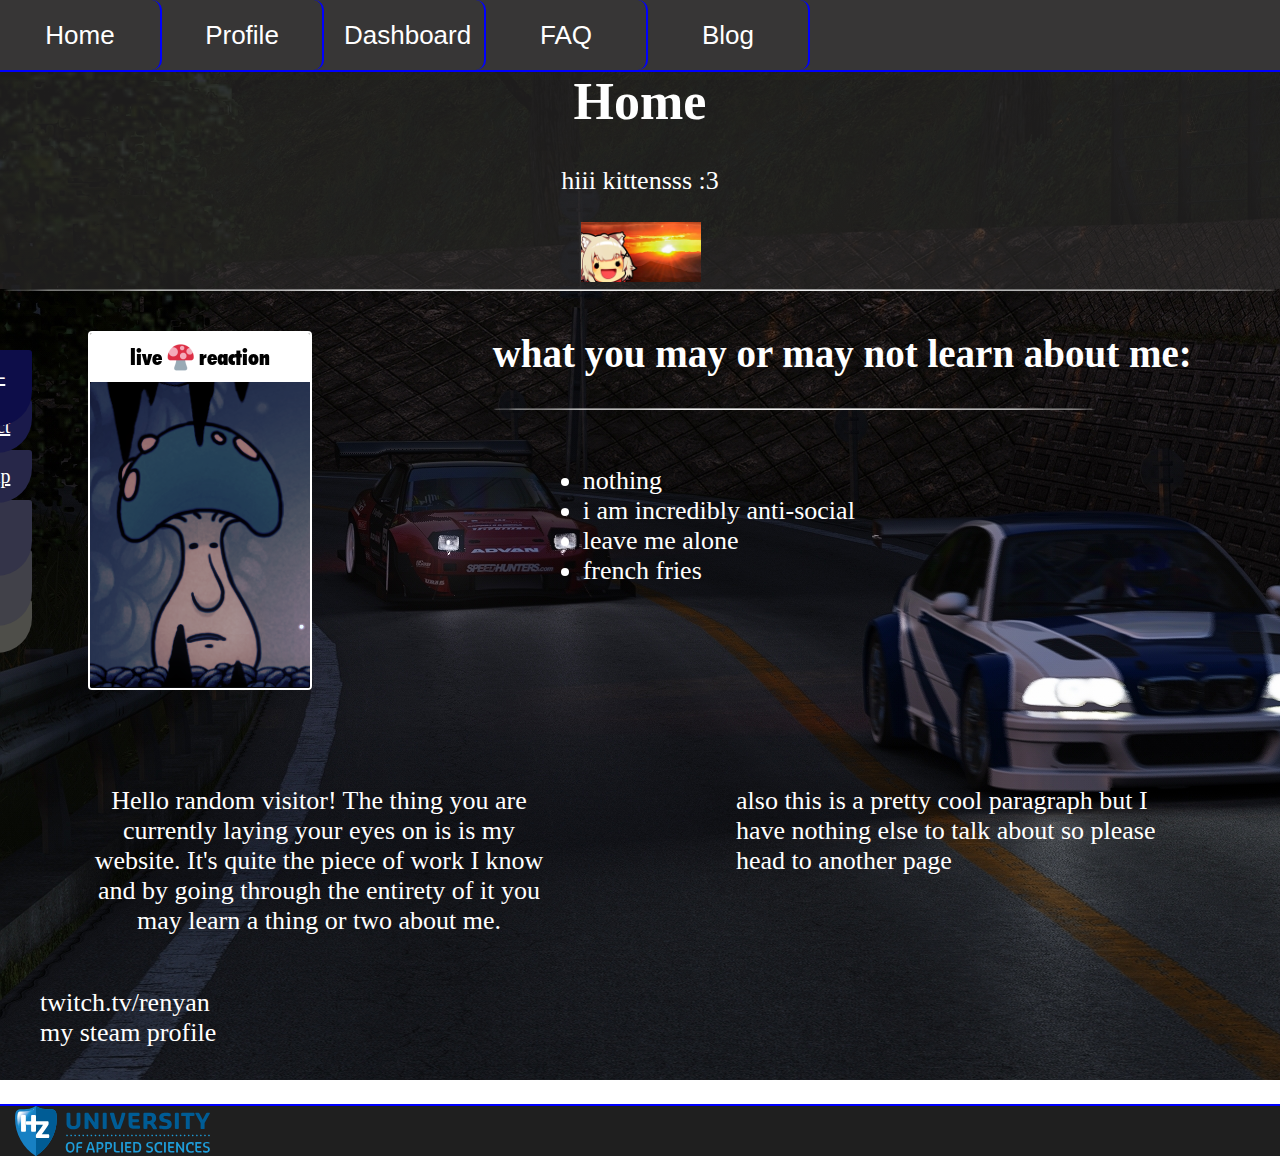
<file: index.html>
<!DOCTYPE html>
<html lang="en">

<head>
    <meta charset="UTF-8">
    <meta name="viewport" content="width=device-width, initial-scale=1.0">
    <title>Home</title>
    <link rel="stylesheet" href="style.css">



</head>

<body>


    <nav class="navbar">
        <div>
            <a href="index.html" id="navbar">Home</a>
        </div>
        <div>
            <a href="profile.html" id="navbar">Profile</a>
        </div>
        <div>
            <a href="dashboard.html" id="navbar">Dashboard</a>
        </div>
        <div>
            <a href="faq.html" id="navbar">FAQ</a>
        </div>
        <div>
            <a href="blog.html" id="navbar"> Blog</a>
        </div>
    </nav>
    <div class="sidenav">

        <a id="side1"
            href="https://hz.nl/uploads/documents/1.4-Over-de-HZ/1.4.3.-Regelingen-en-documenten/EN/6.-Regulations-Study-Programmes/CER-HZ-Bachelor-full-time-2022-2023-DEF-June-13.pdf"
            target="_blank">Course Regulations</a>
        <a id="side2"
            href="https://hz.nl/uploads/documents/1.4-Over-de-HZ/1.4.3.-Regelingen-en-documenten/OERS/2022-2023/IR-CER-HZ-B-HBO-ICT-full-time-2022-2023-DEF.pdf"
            target="_blank">Implementation Regulations</a>
        <a id="side3"
            href="https://glaze-donut-5a5.notion.site/Assignment-Specification-661c5ac5d7494328a58be61d00dd41e4"
            target="blank">Assignment Specifications</a>
        <a id="side4"
            href="https://teams.microsoft.com/?lm=deeplink&lmsrc=NeutralHomePageWeb&cmpid=WebSignIn&culture=en-us&country=us#/school/conversations/General?threadId=19:827654897ab746089c081f24aff1c984@thread.skype&ctx=channel"
            target="_blank">HBO-ICT Teams Group</a>
        <a id="side5" href="https://hz.osiris-student.nl/#/voortgang/" target="_blank">Study Progress Redirect</a>
        <a id="side6" href="https://github.com/HZ-HBO-ICT" target="_blank">GitHub section for HZ-ICT</a>
    </div>


    <header>
        <div>
            <div id="mg">
                <h1 id="header">Home</h1>
                <article>
                    <p style="color:white">hiii kittensss :3</p>
                </article>
                <img src="img/ren.png">
            </div>
    </header>

    <hr id="m">


    <div id="list1">
        <img src="img/shroom.png" id="shroom">
        <div id="list2">
            <h2 style="margin-top:0px;">what you may or may not learn about me:</h2>
            <hr id="line">
            <br>
            <ul id="list">
                <li>nothing</li>
                <li>i am incredibly anti-social</li>
                <li>leave me alone</li>
                <li>french fries</li>
            </ul>
        </div>
    </div>
    </div>
    <br>

    <div id="list1">
        <div id="ind">
            <article style="text-align: center;">
                <p>Hello random visitor! The thing you are currently laying your eyes on is is my website. It's quite
                    the piece of work I know and by going through the entirety of it you may learn a thing or two about
                    me.</p>
            </article>
        </div>

        <div>
            <article>
                <p id="ind">also this is a pretty cool paragraph but I have nothing else to talk about
                    so please head to another
                    page
                </p>
            </article>
        </div>
    </div>

    <div id="links">
        <ul style="list-style:none;" id="links">
            <li> <a href="https://www.twitch.tv/renyan" id="links">twitch.tv/renyan</a></li>
            <li> <a href="https://steamcommunity.com/profiles/76561198108813001/" id="links">my steam profile</a>
            </li>
        </ul>
    </div>
    <br>

</body>
<footer>
    <img src="img/hz-logo.svg" id="hzlogo">
</footer>



</html>
</file>
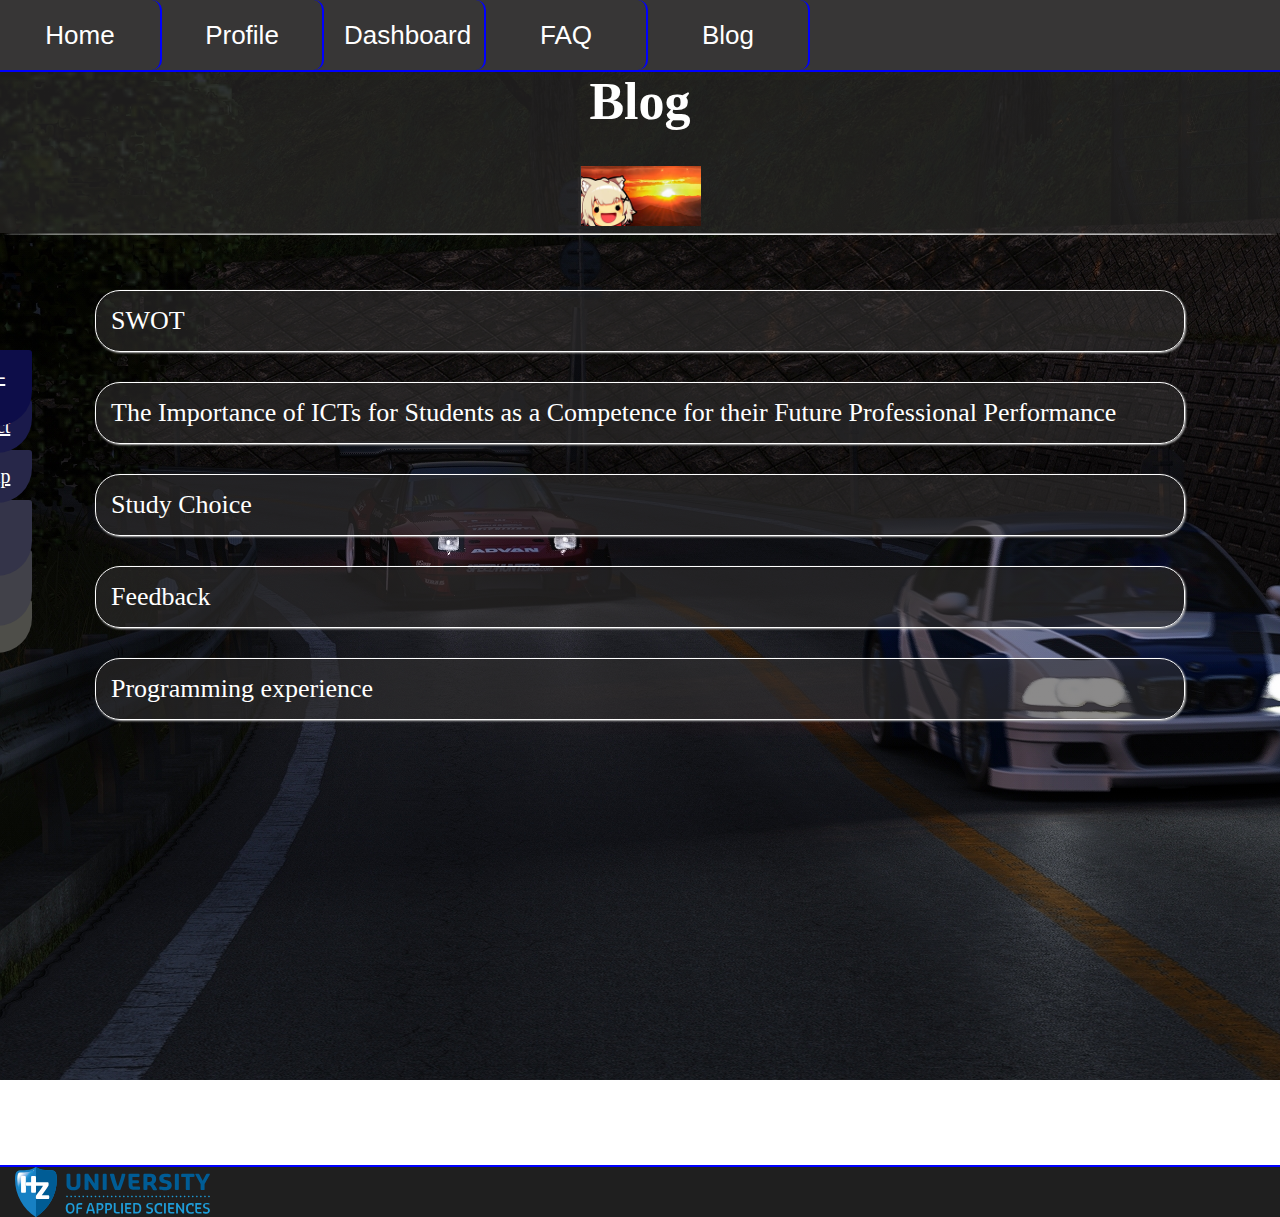
<file: blog.html>
<!DOCTYPE html>
<html lang="en">

<head>
    <meta charset="UTF-8">
    <meta name="viewport" content="width=device-width, initial-scale=1.0">
    <title>Blog</title>
    <link rel="stylesheet" href="/style.css">
</head>

<body>
    <nav class="navbar">
        <div>
            <a href="index.html" id="navbar">Home</a>
        </div>
        <div>
            <a href="profile.html" id="navbar">Profile</a>
        </div>
        <div>
            <a href="dashboard.html" id="navbar">Dashboard</a>
        </div>
        <div>
            <a href="faq.html" id="navbar">FAQ</a>
        </div>
        <div>
            <a href="blog.html" id="navbar"> Blog</a>
        </div>
    </nav>

    <div class="sidenav">

        <a id="side1"
            href="https://hz.nl/uploads/documents/1.4-Over-de-HZ/1.4.3.-Regelingen-en-documenten/EN/6.-Regulations-Study-Programmes/CER-HZ-Bachelor-full-time-2022-2023-DEF-June-13.pdf"
            target="_blank">Course Regulations</a>
        <a id="side2"
            href="https://hz.nl/uploads/documents/1.4-Over-de-HZ/1.4.3.-Regelingen-en-documenten/OERS/2022-2023/IR-CER-HZ-B-HBO-ICT-full-time-2022-2023-DEF.pdf"
            target="_blank">Implementation Regulations</a>
        <a id="side3"
            href="https://glaze-donut-5a5.notion.site/Assignment-Specification-661c5ac5d7494328a58be61d00dd41e4"
            target="blank">Assignment Specifications</a>
        <a id="side4"
            href="https://teams.microsoft.com/?lm=deeplink&lmsrc=NeutralHomePageWeb&cmpid=WebSignIn&culture=en-us&country=us#/school/conversations/General?threadId=19:827654897ab746089c081f24aff1c984@thread.skype&ctx=channel"
            target="_blank">HBO-ICT Teams Group</a>
        <a id="side5" href="https://hz.osiris-student.nl/#/voortgang/" target="_blank">Study Progress Redirect</a>
        <a id="side6" href="https://github.com/HZ-HBO-ICT" target="_blank">GitHub section for HZ-ICT</a>
    </div>


    <header>
        <div>
            <div id="mg">
                <h1 id="header">Blog</h1>
                <img src="img/ren.png">
            </div>
    </header>
    <hr id="m">
    <br>
    <div class="information">
        <div>
            <article>
                <div id="blogs">
                    <div id="blogbox">
                        <a href="blogs/swot.html" class="bloglink">
                            <p id="b">SWOT</p>
                        </a>
                    </div>
                    <div id="blogbox">
                        <a href="blogs/pizza.html" class="bloglink">
                            <p id="b">The Importance of ICTs for Students as a Competence for their Future Professional
                                Performance</p>
                        </a>
                    </div>
                    <div id="blogbox">
                        <a href="blogs/studychoice.html" class="bloglink">
                            <p id="b">Study Choice</p>
                        </a>
                    </div>

                    <div id="blogbox">
                        <a href="blogs/feedback.html" class="bloglink">
                            <p id="b">Feedback</p>
                        </a>
                    </div>
                    <div id="blogbox">
                        <a href="blogs/progex.html" class="bloglink">
                            <p id="b">Programming experience</p>
                        </a>
                    </div>
                </div>
        </div>
        </article>
    </div>
    </div>
</body>


<footer>
    <img src="img/hz-logo.svg" id="hzlogo">
</footer>

</html>
</file>
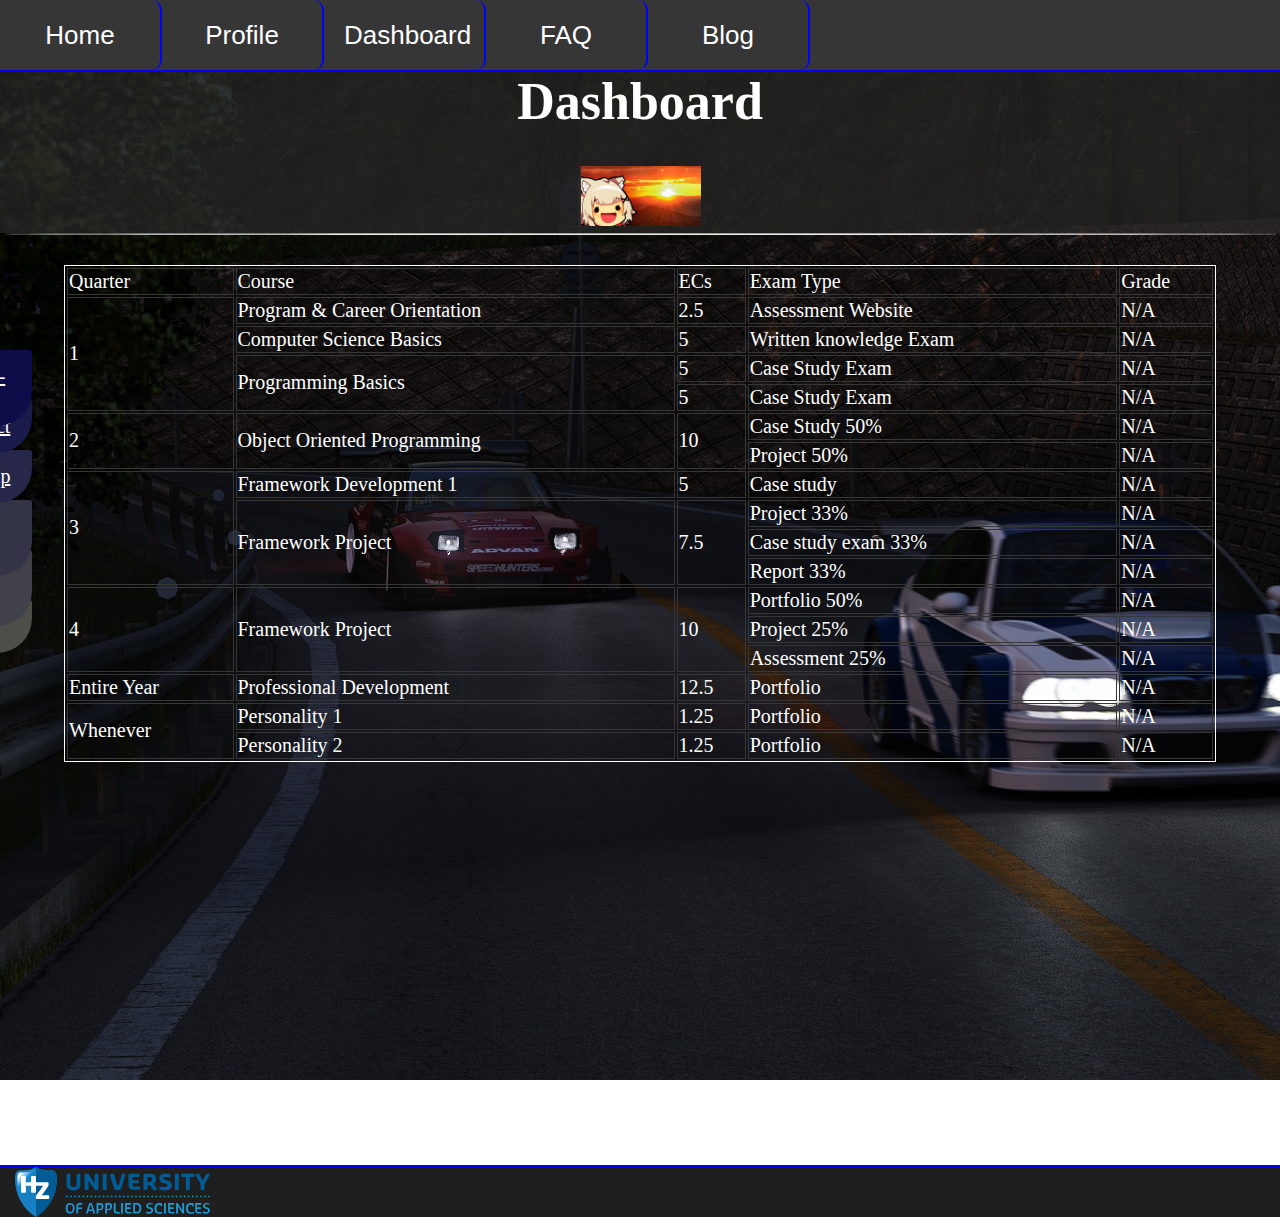
<file: dashboard.html>
<!DOCTYPE html>
<html lang="en">

<head>
    <meta charset="UTF-8">
    <meta name="viewport" content="width=device-width, initial-scale=1.0">
    <title>Dashboard</title>
    <link rel="stylesheet" href="style.css">
</head>

<body>
    <nav class="navbar">
        <div>
            <a href="index.html" id="navbar">Home</a>
        </div>
        <div>
            <a href="profile.html" id="navbar">Profile</a>
        </div>
        <div>
            <a href="dashboard.html" id="navbar">Dashboard</a>
        </div>
        <div>
            <a href="faq.html" id="navbar">FAQ</a>
        </div>
        <div>
            <a href="blog.html" id="navbar"> Blog</a>
        </div>
    </nav>

    <div class="sidenav">

        <a id="side1"
            href="https://hz.nl/uploads/documents/1.4-Over-de-HZ/1.4.3.-Regelingen-en-documenten/EN/6.-Regulations-Study-Programmes/CER-HZ-Bachelor-full-time-2022-2023-DEF-June-13.pdf"
            target="_blank">Course Regulations</a>
        <a id="side2"
            href="https://hz.nl/uploads/documents/1.4-Over-de-HZ/1.4.3.-Regelingen-en-documenten/OERS/2022-2023/IR-CER-HZ-B-HBO-ICT-full-time-2022-2023-DEF.pdf"
            target="_blank">Implementation Regulations</a>
        <a id="side3"
            href="https://glaze-donut-5a5.notion.site/Assignment-Specification-661c5ac5d7494328a58be61d00dd41e4"
            target="blank">Assignment Specifications</a>
        <a id="side4"
            href="https://teams.microsoft.com/?lm=deeplink&lmsrc=NeutralHomePageWeb&cmpid=WebSignIn&culture=en-us&country=us#/school/conversations/General?threadId=19:827654897ab746089c081f24aff1c984@thread.skype&ctx=channel"
            target="_blank">HBO-ICT Teams Group</a>
        <a id="side5" href="https://hz.osiris-student.nl/#/voortgang/" target="_blank">Study Progress Redirect</a>
        <a id="side6" href="https://github.com/HZ-HBO-ICT" target="_blank">GitHub section for HZ-ICT</a>
    </div>

    <header>
        <div>
            <div id="mg">
                <h1 id="header">Dashboard</h1>

                <img src="img/ren.png">
            </div>
    </header>
    <hr id="m">


    <br>
    <div class="information">
        <div>

            <table>
                <thead>
                    <tr>
                        <td>Quarter</td>
                        <td>Course</td>
                        <td>ECs</td>
                        <td>Exam Type</td>
                        <td>Grade</td>
                    </tr>
                </thead>
                <tbody>
                    <tr>
                        <td rowspan="4">1</td>
                        <td>Program &amp; Career Orientation</td>
                        <td>2.5</td>
                        <td>Assessment Website</td>
                        <td>N/A</td>
                    </tr>
                    <tr>
                        <!-- quarter role goes here -->
                        <td>Computer Science Basics</td>
                        <td>5</td>
                        <td>Written knowledge Exam</td>
                        <td>N/A</td>
                    </tr>
                    <tr>
                        <!-- quarter role goes here -->
                        <td rowspan="2">Programming Basics</td>
                        <td>5</td>
                        <td>Case Study Exam</td>
                        <td>N/A</td>
                    </tr>
                    <tr>
                        <!-- quarter role goes here -->

                        <td>5</td>
                        <td>Case Study Exam</td>
                        <td>N/A</td>
                    </tr>
                    <tr>
                        <td rowspan="2">2</td>
                        <td rowspan="2">Object Oriented Programming</td>
                        <td rowspan="2">10</td>
                        <td>Case Study 50%</td>
                        <td>N/A</td>
                    </tr>
                    <tr>
                        <td>Project 50%</td>
                        <td>N/A</td>
                    </tr>
                    <tr>
                        <td rowspan="4">3</td>
                        <td>Framework Development 1</td>
                        <td>5</td>
                        <td>Case study</td>
                        <td>N/A</td>
                    </tr>
                    <tr>
                        <td rowspan="3">Framework Project</td>
                        <td rowspan="3">7.5</td>
                        <td>Project 33%</td>
                        <td>N/A</td>
                    </tr>
                    <tr>
                        <td>Case study exam 33%</td>
                        <td>N/A</td>
                    </tr>
                    <tr>
                        <td>Report 33%</td>
                        <td>N/A</td>
                    </tr>
                    <tr>
                        <td rowspan="3">4</td>
                        <td rowspan="3">Framework Project</td>
                        <td rowspan="3">10</td>
                        <td>Portfolio 50%</td>
                        <td>N/A</td>
                    </tr>
                    <tr>
                        <td>Project 25%</td>
                        <td>N/A</td>
                    </tr>
                    <tr>
                        <td>Assessment 25%</td>
                        <td>N/A</td>
                    </tr>
                    <tr>
                        <td>Entire Year</td>
                        <td>Professional Development</td>
                        <td>12.5</td>
                        <td>Portfolio</td>
                        <td>N/A</td>
                    </tr>
                    <tr>
                        <td rowspan="2">Whenever</td>
                        <td>Personality 1</td>
                        <td>1.25</td>
                        <td>Portfolio</td>
                        <td>N/A</td>
                    </tr>
                    <tr>
                        <td>Personality 2</td>
                        <td>1.25</td>
                        <td>Portfolio</td>
                        <td>N/A</td>
                    </tr>
                </tbody>
            </table>

        </div>
    </div>

</body>
<footer>
    <img src="img/hz-logo.svg" id="hzlogo">
</footer>

</html>
</file>
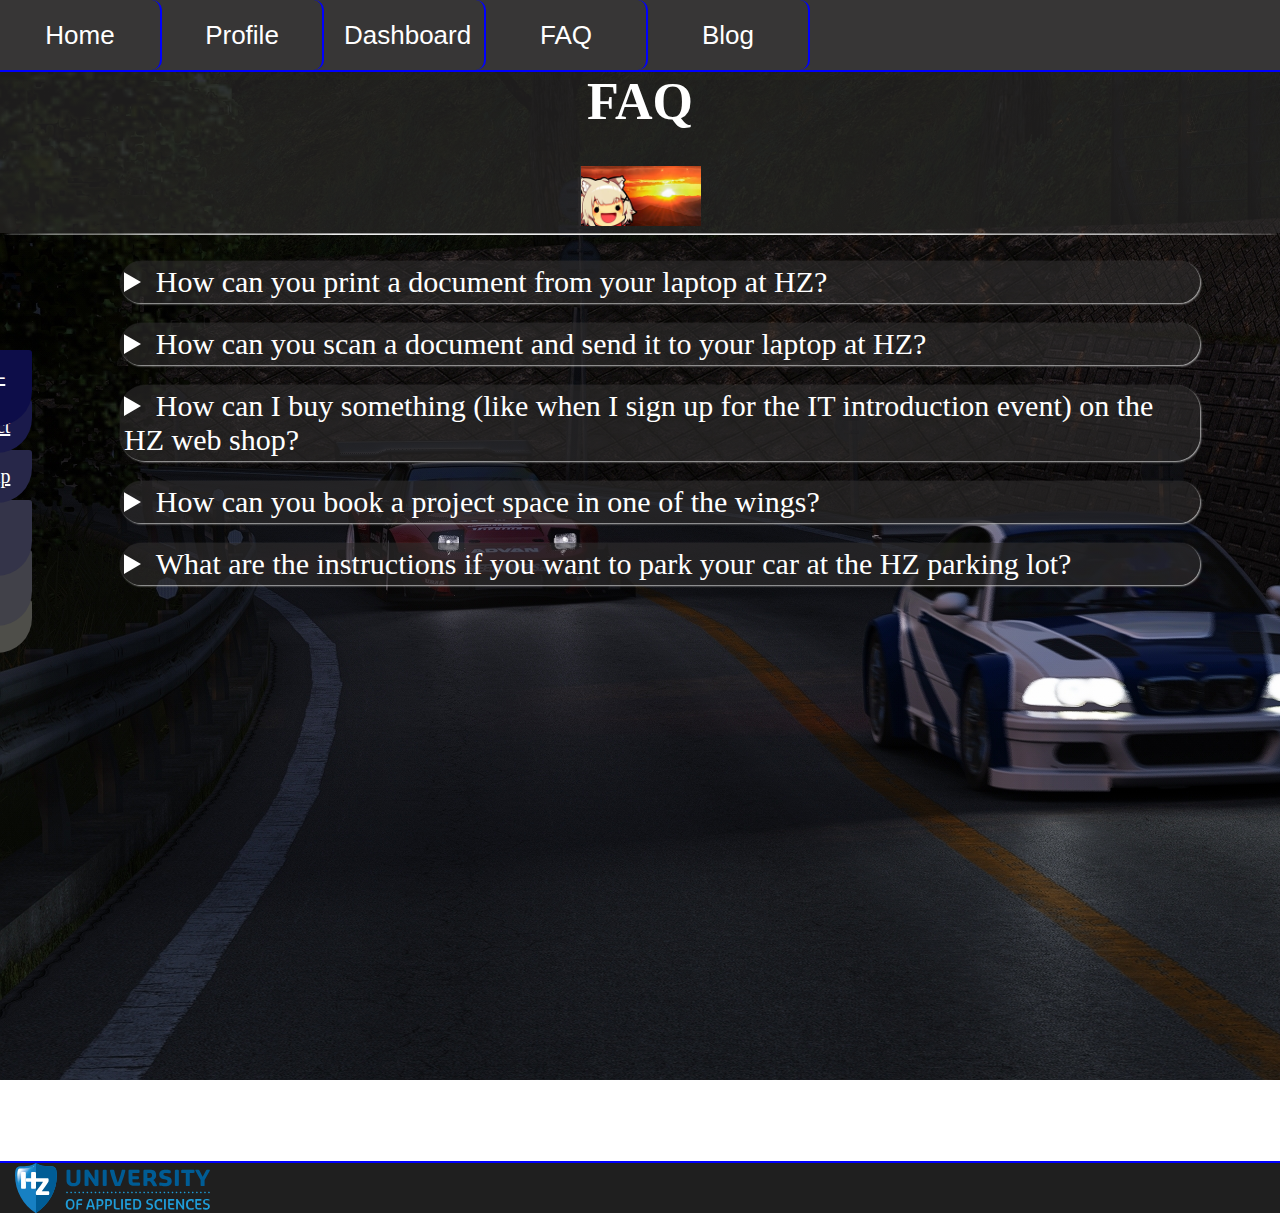
<file: faq.html>
<!DOCTYPE html>
<html lang="en">

<head>
    <meta charset="UTF-8">
    <meta name="viewport" content="width=device-width, initial-scale=1.0">
    <title>FAQ</title>
    <link rel="stylesheet" href="style.css">
</head>

<body>
    <nav class="navbar">
        <div>
            <a href="index.html" id="navbar">Home</a>
        </div>
        <div>
            <a href="profile.html" id="navbar">Profile</a>
        </div>
        <div>
            <a href="dashboard.html" id="navbar">Dashboard</a>
        </div>
        <div>
            <a href="faq.html" id="navbar">FAQ</a>
        </div>
        <div>
            <a href="blog.html" id="navbar"> Blog</a>
        </div>
    </nav>

    <div class="sidenav">

        <a id="side1"
            href="https://hz.nl/uploads/documents/1.4-Over-de-HZ/1.4.3.-Regelingen-en-documenten/EN/6.-Regulations-Study-Programmes/CER-HZ-Bachelor-full-time-2022-2023-DEF-June-13.pdf"
            target="_blank">Course Regulations</a>
        <a id="side2"
            href="https://hz.nl/uploads/documents/1.4-Over-de-HZ/1.4.3.-Regelingen-en-documenten/OERS/2022-2023/IR-CER-HZ-B-HBO-ICT-full-time-2022-2023-DEF.pdf"
            target="_blank">Implementation Regulations</a>
        <a id="side3"
            href="https://glaze-donut-5a5.notion.site/Assignment-Specification-661c5ac5d7494328a58be61d00dd41e4"
            target="blank">Assignment Specifications</a>
        <a id="side4"
            href="https://teams.microsoft.com/?lm=deeplink&lmsrc=NeutralHomePageWeb&cmpid=WebSignIn&culture=en-us&country=us#/school/conversations/General?threadId=19:827654897ab746089c081f24aff1c984@thread.skype&ctx=channel"
            target="_blank">HBO-ICT Teams Group</a>
        <a id="side5" href="https://hz.osiris-student.nl/#/voortgang/" target="_blank">Study Progress Redirect</a>
        <a id="side6" href="https://github.com/HZ-HBO-ICT" target="_blank">GitHub section for HZ-ICT</a>
    </div>

    <header>
        <div>
            <div id="mg">
                <h1 id="header">FAQ</h1>
                <img src="img/ren.png">
            </div>
    </header>
    <hr id="m">
    <div class="information">
        <div class="faq">
            <article>
                <p>
                <ul>
                    <div>
                        <details id="question">
                            <summary>How can you print a document from your laptop at HZ?</summary>
                            <p>There are several printers on the university grounds.</p>
                        </details>
                        <details id="question">
                            <summary>How can you scan a document and send it to your laptop at HZ?</summary>
                            <p>You can find Information regarding document scanning <a
                                    href="https://hzuniversity.topdesk.net/tas/public/ssp/content/detail/knowledgeitem?unid=d065a4e8a56d47dcbd0ffb9cdf78f20b&origin=searchPreview">here</a>
                            </p>
                        </details>
                    </div>
                    <div>
                        <details id="question">
                            <summary>How can I buy something (like when I sign up for the IT introduction event) on the
                                HZ
                                web shop?</summary>
                            <p><a
                                    href="https://webshop.hz.nl/webshopapp/defaulten.aspx?menu=082076044027019251066025111065201099237062130097">On
                                    this website </a>
                            </p>
                        </details>
                    </div>
                    <div>
                        <details id="question">
                            <summary>How can you book a project space in one of the wings?</summary>
                            <p>You can book one <a
                                    href="https://hzuniversity.topdesk.net/tas/public/ssp/content/page/assetreservationplanner?assetType=Video&assetType=Audio&assetType=Bekabeling+%2F+CablesIT+Randapparatuur+%2F+IT+peripherals">here</a>
                            </p>
                        </details>
                    </div>
                    <div id="question">
                        <details>
                            <summary>What are the instructions if you want to park your car at the HZ parking lot?
                            </summary>
                            <p>Use your student ID for the barriers at the entrance to open
                            </p>
                        </details>
                    </div>
                </ul>
                </p>
            </article>
        </div>
    </div>



</body>
<footer>
<img src="img/hz-logo.svg" id="hzlogo">
</footer>

</html>
</file>
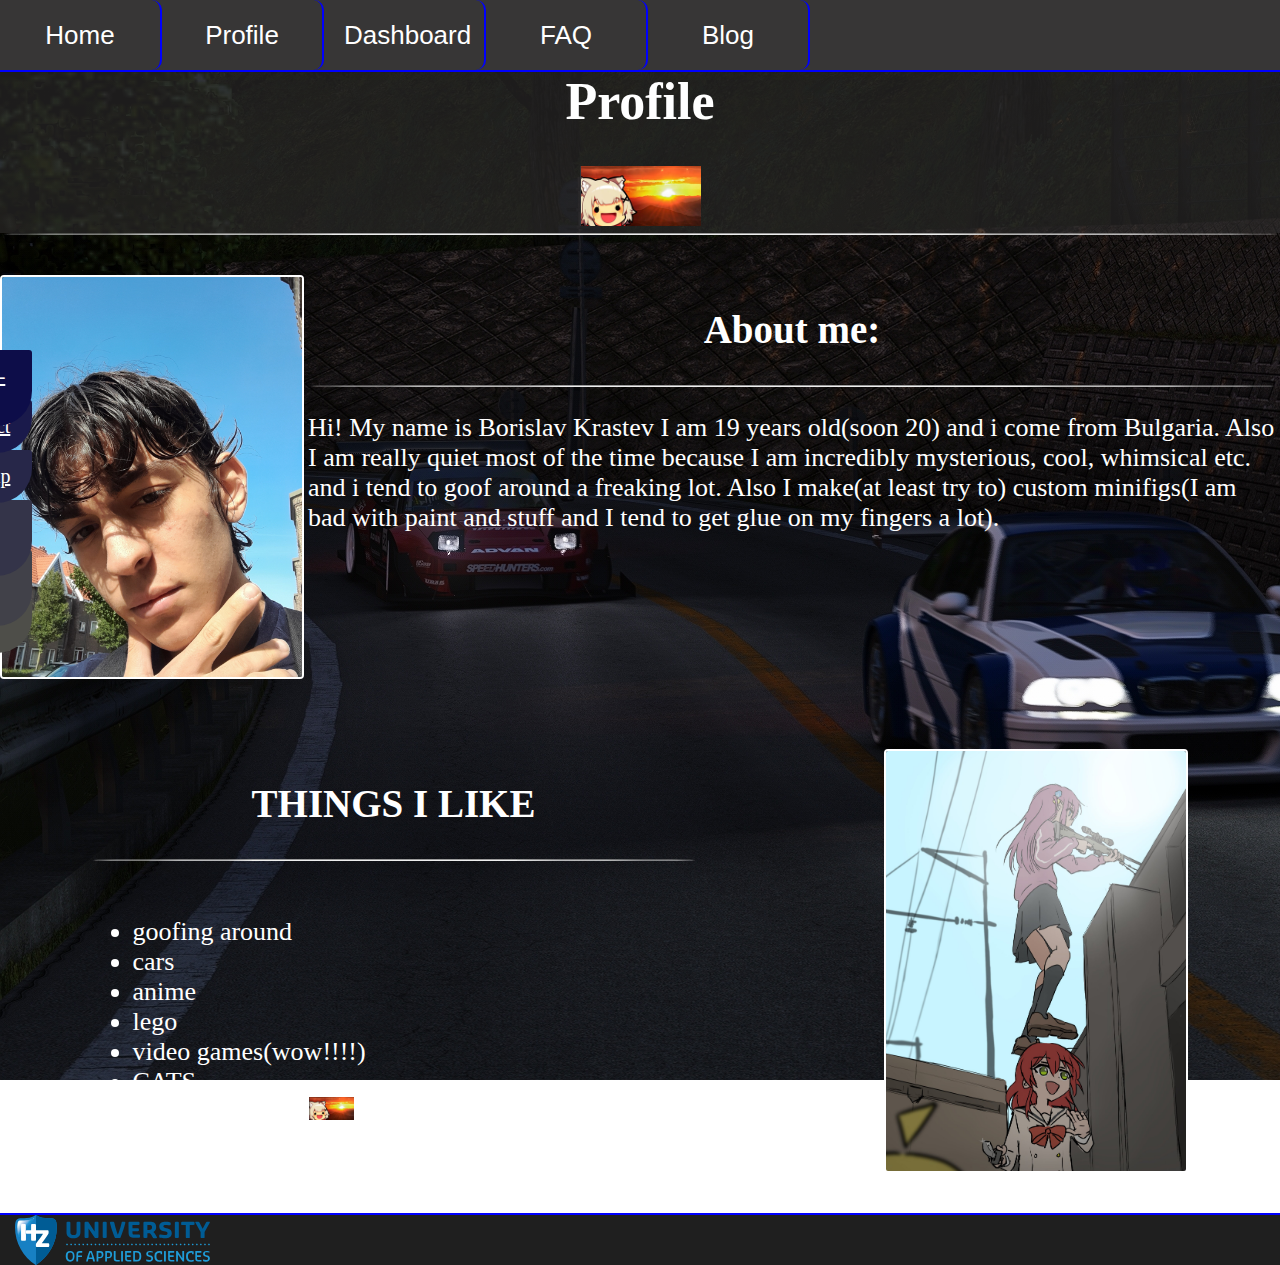
<file: profile.html>
<!DOCTYPE html>
<html lang="en">

<head>
    <meta charset="UTF-8">
    <meta name="viewport" content="width=device-width, initial-scale=1.0">
    <title>Profile</title>
    <link rel="stylesheet" href="style.css">
</head>

<body>

    <nav class="navbar">
        <div>
            <a href="index.html" id="navbar">Home</a>
        </div>
        <div>
            <a href="profile.html" id="navbar">Profile</a>
        </div>
        <div>
            <a href="dashboard.html" id="navbar">Dashboard</a>
        </div>
        <div>
            <a href="faq.html" id="navbar">FAQ</a>
        </div>
        <div>
            <a href="blog.html" id="navbar"> Blog</a>
        </div>
    </nav>

    <div class="sidenav">
        <a id="side1"
            href="https://hz.nl/uploads/documents/1.4-Over-de-HZ/1.4.3.-Regelingen-en-documenten/EN/6.-Regulations-Study-Programmes/CER-HZ-Bachelor-full-time-2022-2023-DEF-June-13.pdf"
            target="_blank">Course Regulations</a>
        <a id="side2"
            href="https://hz.nl/uploads/documents/1.4-Over-de-HZ/1.4.3.-Regelingen-en-documenten/OERS/2022-2023/IR-CER-HZ-B-HBO-ICT-full-time-2022-2023-DEF.pdf"
            target="_blank">Implementation Regulations</a>
        <a id="side3"
            href="https://glaze-donut-5a5.notion.site/Assignment-Specification-661c5ac5d7494328a58be61d00dd41e4"
            target="blank">Assignment Specifications</a>
        <a id="side4"
            href="https://teams.microsoft.com/?lm=deeplink&lmsrc=NeutralHomePageWeb&cmpid=WebSignIn&culture=en-us&country=us#/school/conversations/General?threadId=19:827654897ab746089c081f24aff1c984@thread.skype&ctx=channel"
            target="_blank">HBO-ICT Teams Group</a>
        <a id="side5" href="https://hz.osiris-student.nl/#/voortgang/" target="_blank">Study Progress Redirect</a>
        <a id="side6" href="https://github.com/HZ-HBO-ICT" target="_blank">GitHub section for HZ-ICT</a>
    </div>


    <header>
        <div>
            <div id="mg">
                <h1 id="header">Profile</h1>
                <img src="img/ren.png">
            </div>
    </header>
    <hr id="m">
    <div id="profilediv">
        <div id="profileinfo">
            <img src="img/me.jpg" id="bocc">
            <div id="personalinfo">
                <h2 style="text-align:center">About me:</h2>
                <hr id="m">
                <article>
                    <p>Hi! My name is Borislav Krastev I am 19 years old(soon 20) and i come from Bulgaria. Also I am
                        really quiet most of the time because I am incredibly mysterious, cool, whimsical etc. and i
                        tend to goof around a freaking lot.
                        Also I make(at least try to) custom minifigs(I am bad with paint and stuff and I tend to get
                        glue on my fingers a lot).</p>
                </article>

            </div>
            <br>
        </div>
        <br>

        <div id="profileinfo">
            <div>
                <h2 style="text-align:center;">THINGS I LIKE</h2>
                <hr id="line">
                <br>
                <ul>
                    <li>goofing around</li>
                    <li>cars</li>
                    <li>anime</li>
                    <li>lego</li>
                    <li>video games(wow!!!!)</li>
                    <li>CATS</li>
                    <li><a href="https://www.twitch.tv/renyan" style="color:white;">twitch.tv/renyan <img
                                src="img/ren.png" id="renpf"></a></li>
                </ul>
            </div>
            <img src="img/o3drs3ngln6b1.png" id="bocc">
        </div>
    </div>
</body>
<div>
    <footer>
        <img src="img/hz-logo.svg" id="hzlogo">
    </footer>
</div>

</html>
</file>
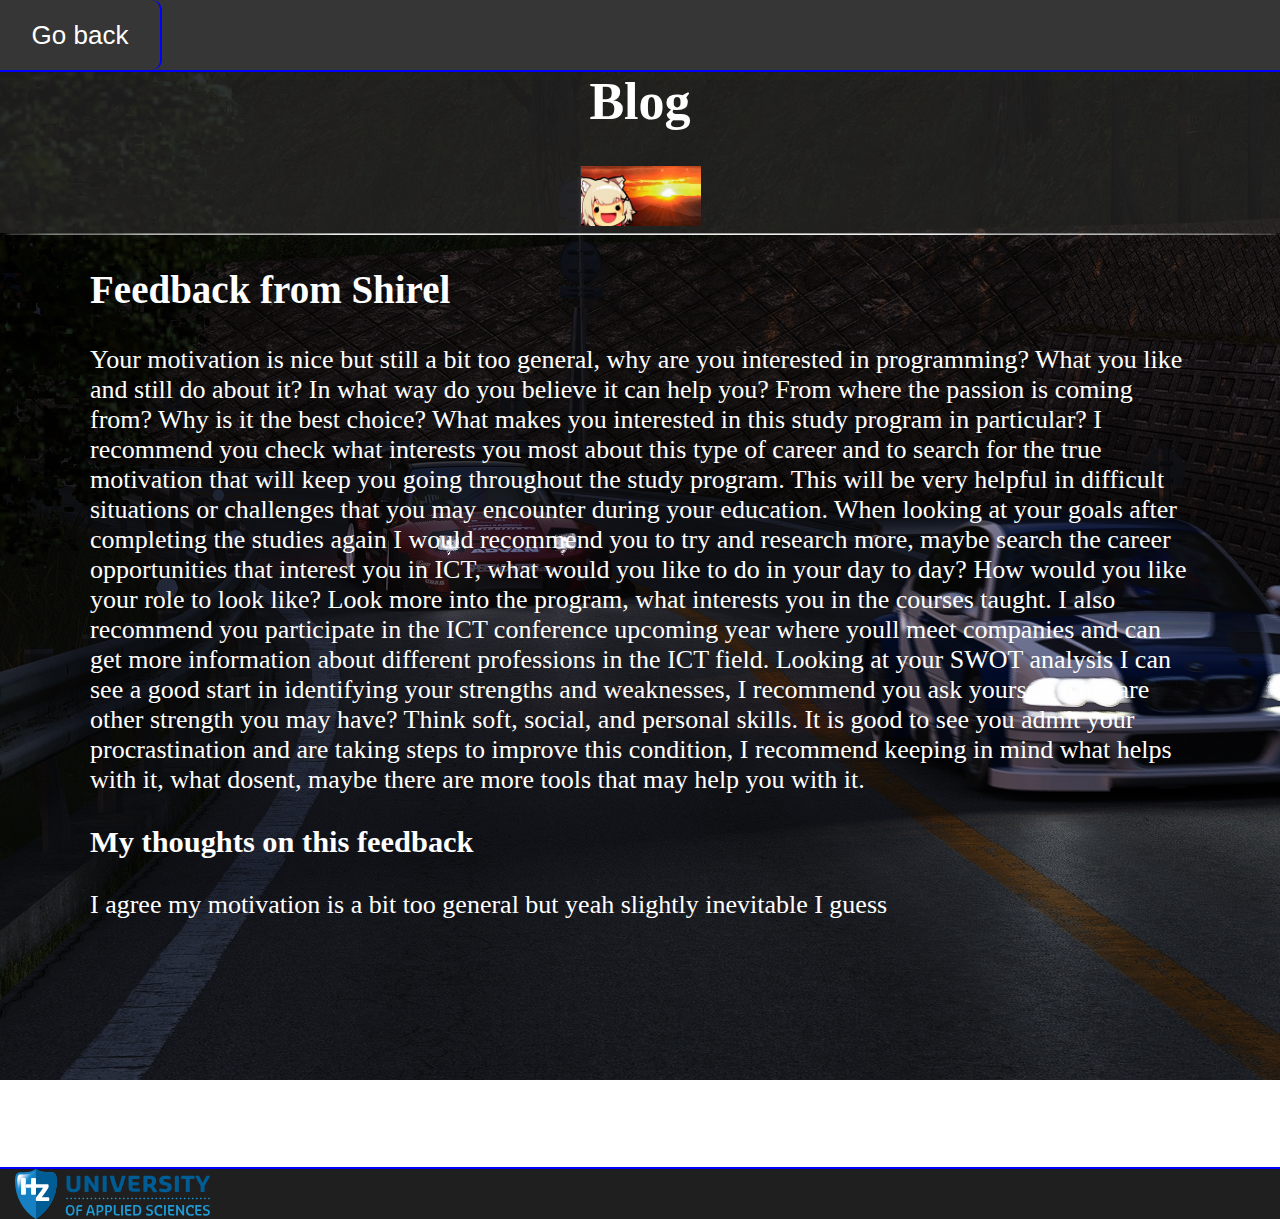
<file: blogs/feedback.html>
<!DOCTYPE html>
<html lang="en">

<head>
    <meta charset="UTF-8">
    <meta name="viewport" content="width=device-width, initial-scale=1.0">
    <title>Feedback</title>
    <link rel="stylesheet" href="/style.css">
</head>

<body>
    <div class="navbar">
        <a href="/blog.html" id="navbar"> Go back</a>
    </div>
    <header>
        <div>
            <div id="mg">
                <h1 id="header">Blog</h1>
                <img src="ren.png">
            </div>
    </header>
    <hr id="m">

    <div class="information">
        <div id="bloginfo">
            <h2>Feedback from Shirel</h2>
            <article>
                Your motivation is nice but still a bit too general, why are you interested in programming? What you
                like
                and still do
                about it? In what way do you believe it can help you? From where the passion is coming from? Why is it
                the
                best choice?
                What makes you interested in this study program in particular? I recommend you check what interests you
                most
                about this
                type of career and to search for the true motivation that will keep you going throughout the study
                program.
                This will be
                very helpful in difficult situations or challenges that you may encounter during your education.

                When looking at your goals after completing the studies again I would recommend you to try and research
                more, maybe
                search the career opportunities that interest you in ICT, what would you like to do in your day to day?
                How
                would you
                like your role to look like? Look more into the program, what interests you in the courses taught. I
                also
                recommend you
                participate in the ICT conference upcoming year where youll meet companies and can get more information
                about different
                professions in the ICT field.

                Looking at your SWOT analysis I can see a good start in identifying your strengths and weaknesses, I
                recommend you ask
                yourself what are other strength you may have? Think soft, social, and personal skills. It is good to
                see
                you admit your
                procrastination and are taking steps to improve this condition, I recommend keeping in mind what helps
                with
                it, what
                dosent, maybe there are more tools that may help you with it.

                <h3>My thoughts on this feedback</h2>
                    <p>I agree my motivation is a bit too general but yeah slightly inevitable I guess </p>
            </article>
        </div>

    </div>

</body>
<footer>
    <img src="hz-logo.svg" id="hzlogo">
</footer>

</html>
</file>
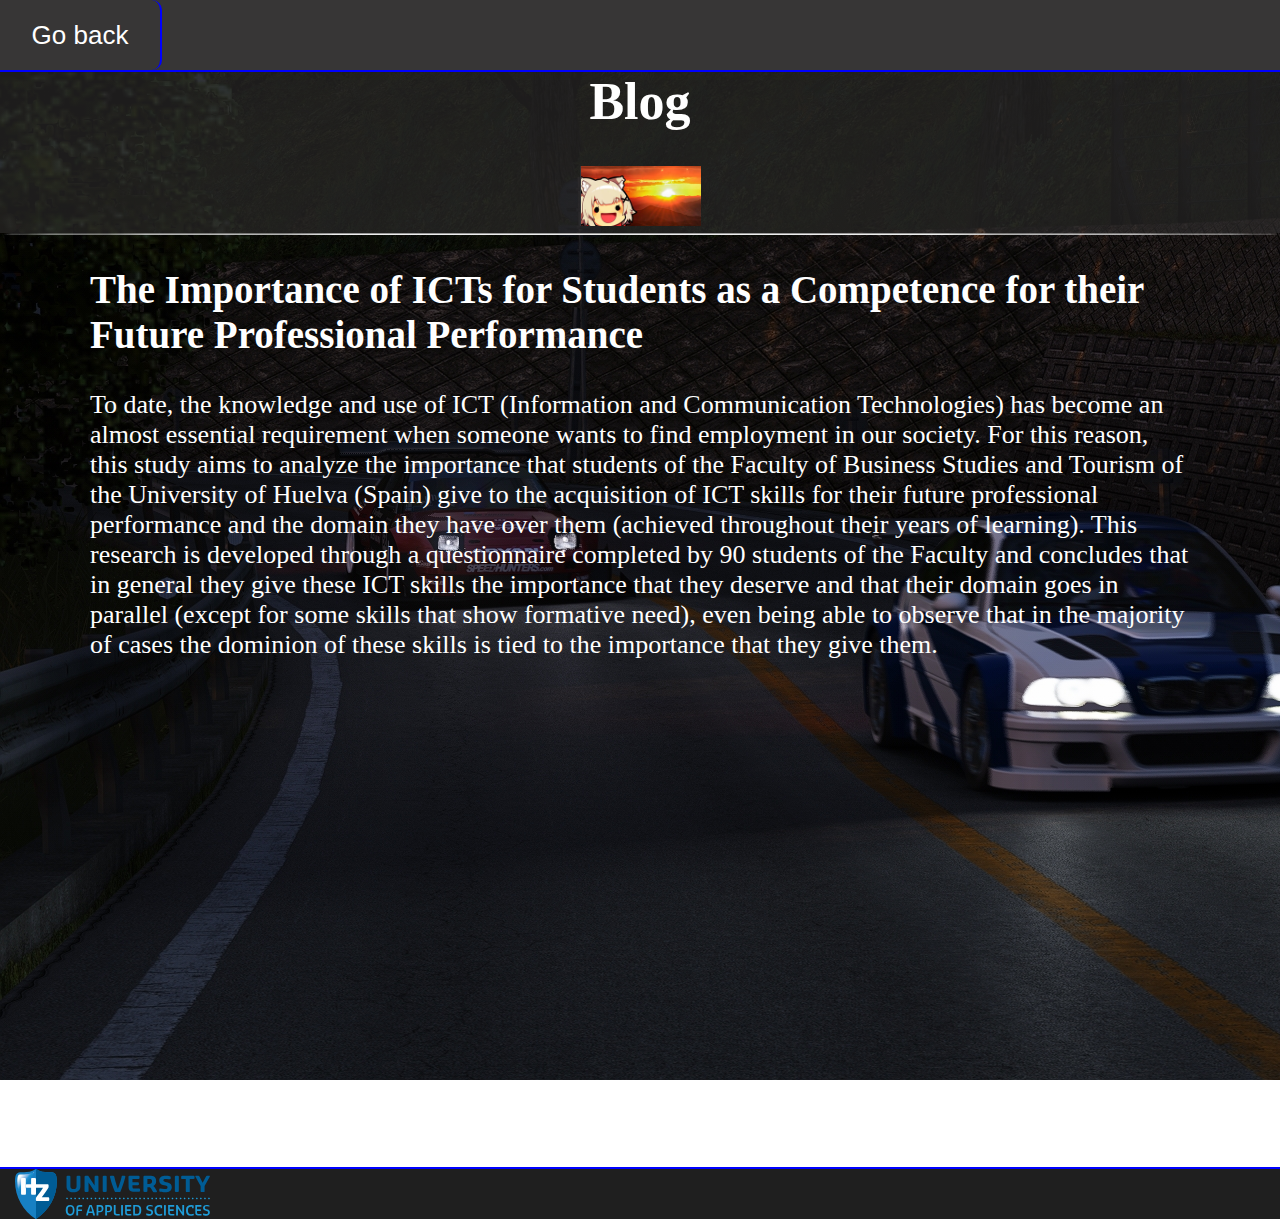
<file: blogs/pizza.html>
<!DOCTYPE html>
<html lang="en">

<head>
    <meta charset="UTF-8">
    <meta name="viewport" content="width=device-width, initial-scale=1.0">
    <title>Document</title>
    <link rel="stylesheet" href="/style.css">
</head>

<body>
    <div class="navbar">
        <a href="/blog.html" id="navbar">Go back</a>
    </div>
    <header>
        <div>
            <div id="mg">
                <h1 id="header">Blog</h1>
                <img src="ren.png">
            </div>
    </header>
    <hr id="m">
    <div class="information">
        <div id="bloginfo">
            <div>
                <h2>The Importance of ICTs for Students as a Competence for their Future Professional Performance</h2>
                <article>
                    <p>To date, the knowledge and use of ICT (Information and Communication Technologies) has become an
                        almost essential
                        requirement when someone wants to find employment in our society. For this reason, this study
                        aims to analyze the
                        importance that students of the Faculty of Business Studies and Tourism of the University of
                        Huelva (Spain) give to the
                        acquisition of ICT skills for their future professional performance and the domain they have
                        over them (achieved
                        throughout their years of learning). This research is developed through a questionnaire
                        completed by 90 students of the
                        Faculty and concludes that in general they give these ICT skills the importance that they
                        deserve and that their domain
                        goes in parallel (except for some skills that show formative need), even being able to observe
                        that in the majority of
                        cases the dominion of these skills is tied to the importance that they give them.</p>
                </article>
            </div>
        </div>
    </div>

</body>

<footer>
    <img src="hz-logo.svg" id="hzlogo">
</footer>

</html>
</file>
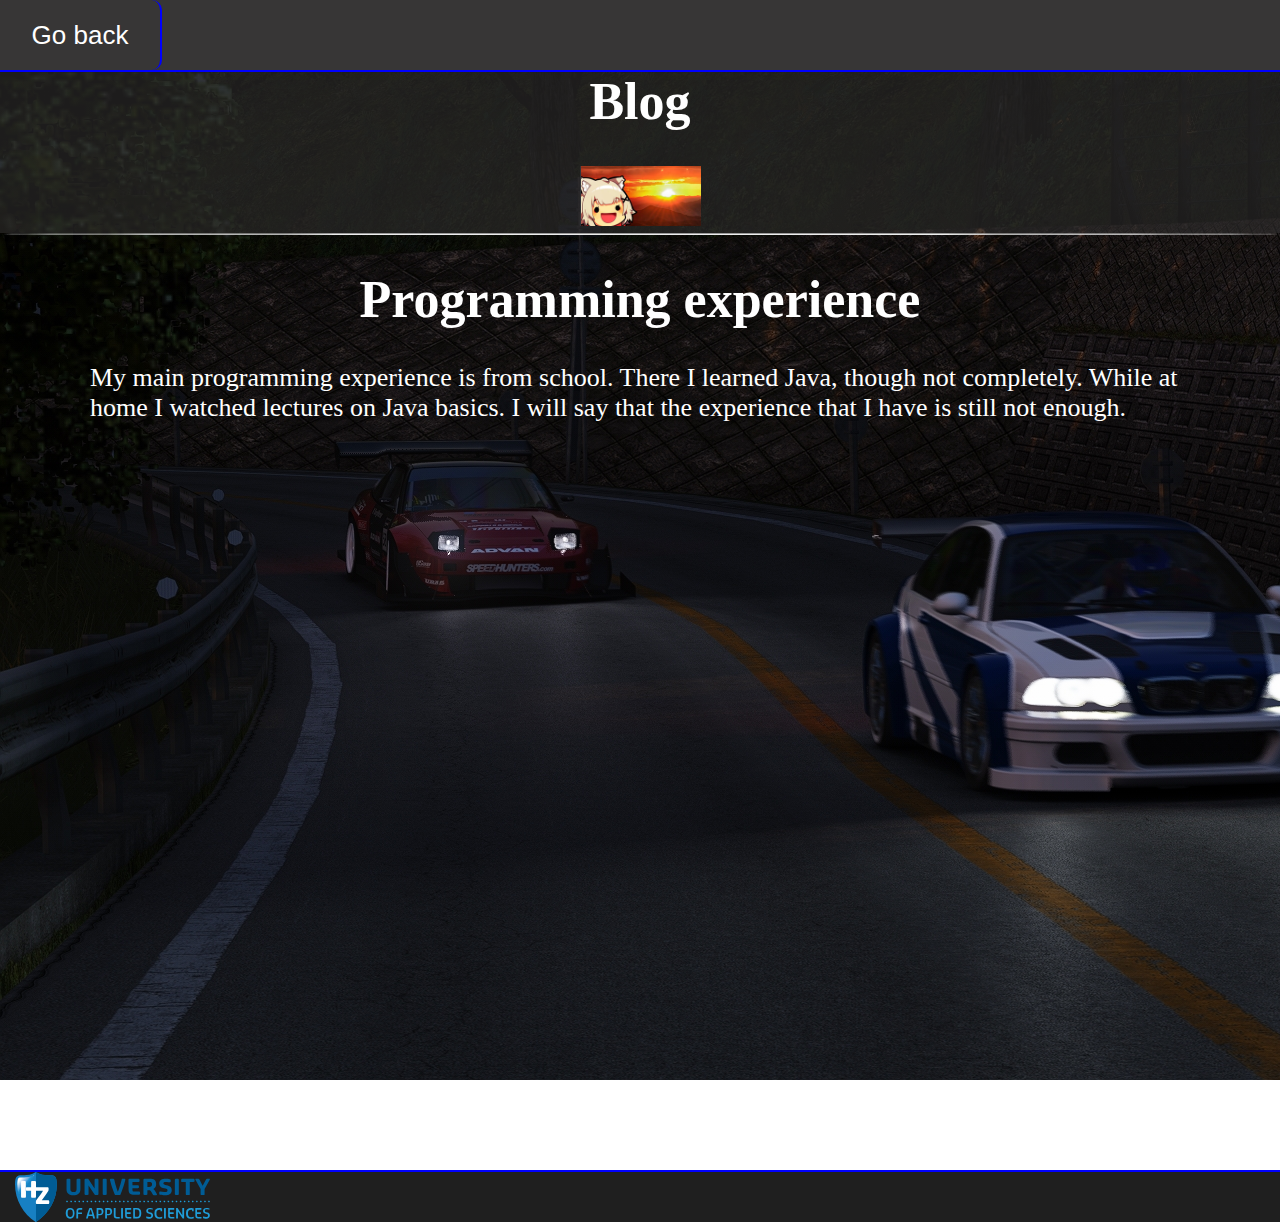
<file: blogs/progex.html>
<!DOCTYPE html>
<html lang="en">

<head>
    <meta charset="UTF-8">
    <meta name="viewport" content="width=device-width, initial-scale=1.0">
    <title>Programming experience</title>
    <link rel="stylesheet" href="/style.css">
</head>

<body>
    <div class="navbar">
        <a href="/blog.html" id="navbar">Go back</a>
    </div>

    <header>
        <div>
            <div id="mg">
                <h1 id="header">Blog</h1>
                <img src="ren.png">
            </div>
    </header>
    <hr id="m">
    <div class="information">
        <div id="bloginfo">
            <article>
                <h1 style="text-align:center">Programming experience</h1>
                <p>My main programming experience is from school. There I learned Java, though not completely. While at
                    home
                    I watched
                    lectures on Java basics. I will say that the experience that I have is still not enough.</p>
            </article>
        </div>
    </div>

</body>
<footer>
    <img src="hz-logo.svg" id="hzlogo">
</footer>

</html>
</file>
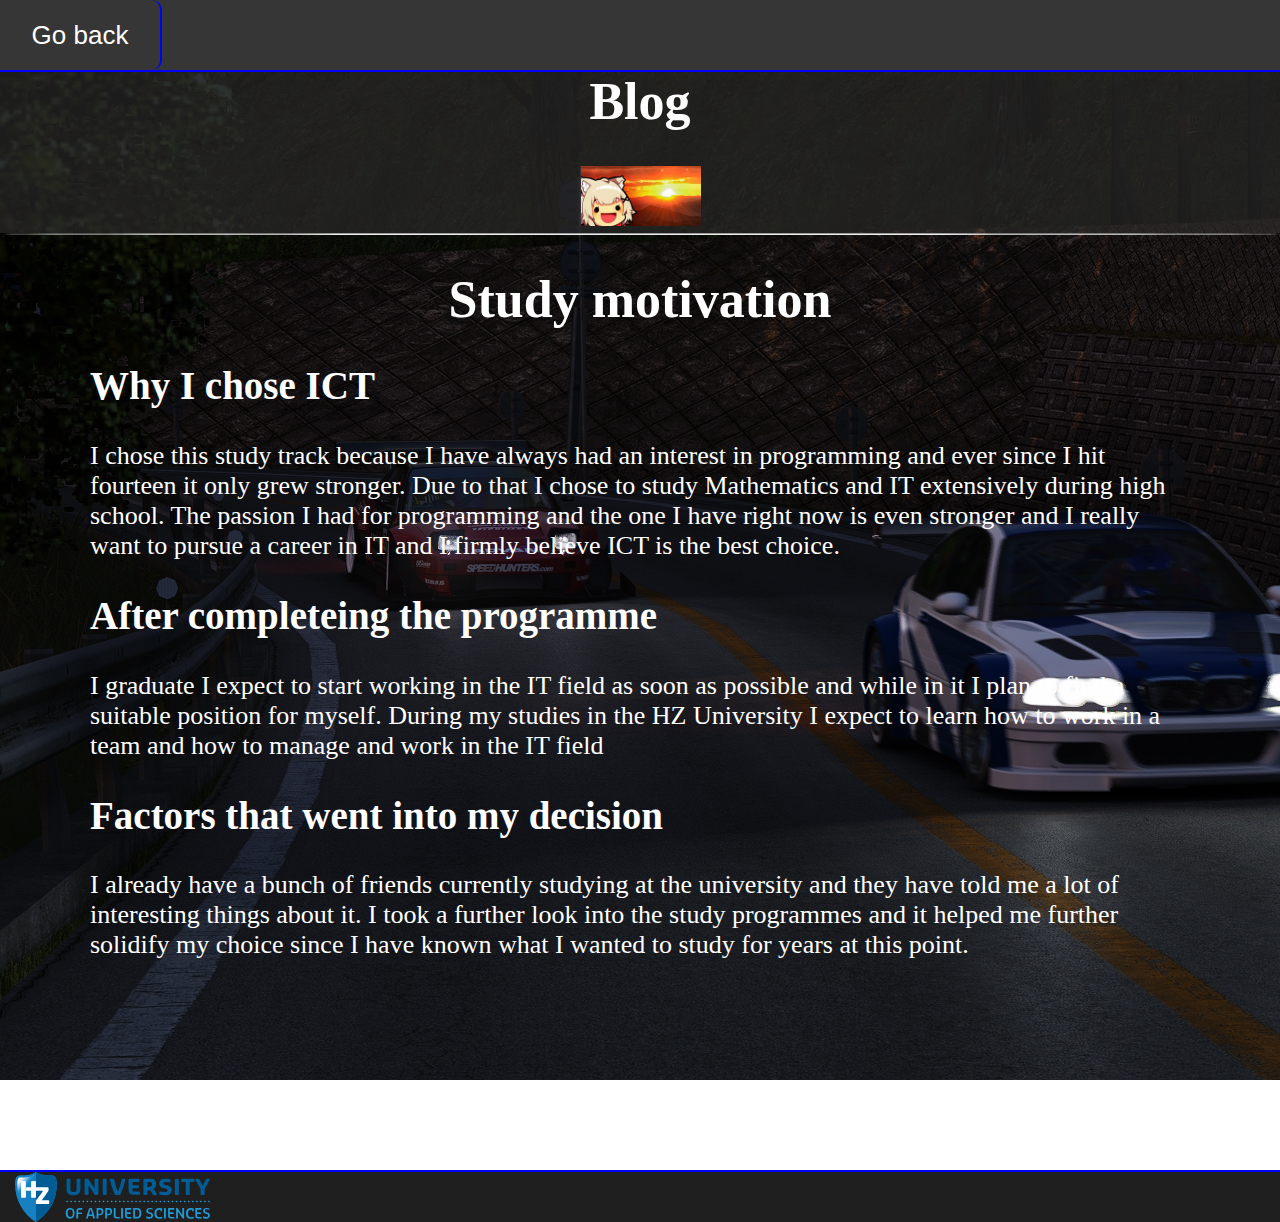
<file: blogs/studychoice.html>
<!DOCTYPE html>
<html lang="en">

<head>
    <meta charset="UTF-8">
    <meta name="viewport" content="width=device-width, initial-scale=1.0">
    <title>Study Choice</title>
    <link rel="stylesheet" href="/style.css">
</head>

<body>
    <div class="navbar">
        <a href="/blog.html" id="navbar">Go back</a>
    </div>
    <header>
        <div>
            <div id="mg">
                <h1 id="header">Blog</h1>
                <img src="ren.png">
            </div>
    </header>
    <hr id="m">

    <div class="information">
        <div id="bloginfo">
            <h1 style="text-align:center">Study motivation</h1>
            <article>
                <h2>Why I chose ICT</h2>
                <p>
                    I chose this study track because I have always had an interest in programming and ever since I
                    hit
                    fourteen it only grew
                    stronger. Due to that I chose to study Mathematics and IT extensively during high school. The
                    passion I had for
                    programming and the one I have right now is even stronger and I really want to pursue a career
                    in IT
                    and I firmly
                    believe ICT is the best choice.</p>

                <h2>After completeing the programme</h2>
                <p> I graduate I expect to start working in the IT field as soon as possible and while in it I
                    plan to find a suitable
                    position for myself. During my studies in the HZ University I expect to learn how to work in a
                    team
                    and how to manage
                    and work in the IT field
                </p>

                <h2>Factors that went into my decision</h2>
                <p>I already have a bunch of friends currently studying at the university and they have told me a
                    lot
                    of interesting things
                    about it. I took a further look into the study programmes and it helped me further solidify my
                    choice since I have known
                    what I wanted to study for years at this point.
                </p>
            </article>
        </div>
    </div>

</body>
<footer>
    <img src="hz-logo.svg" id="hzlogo">
</footer>

</html>
</file>
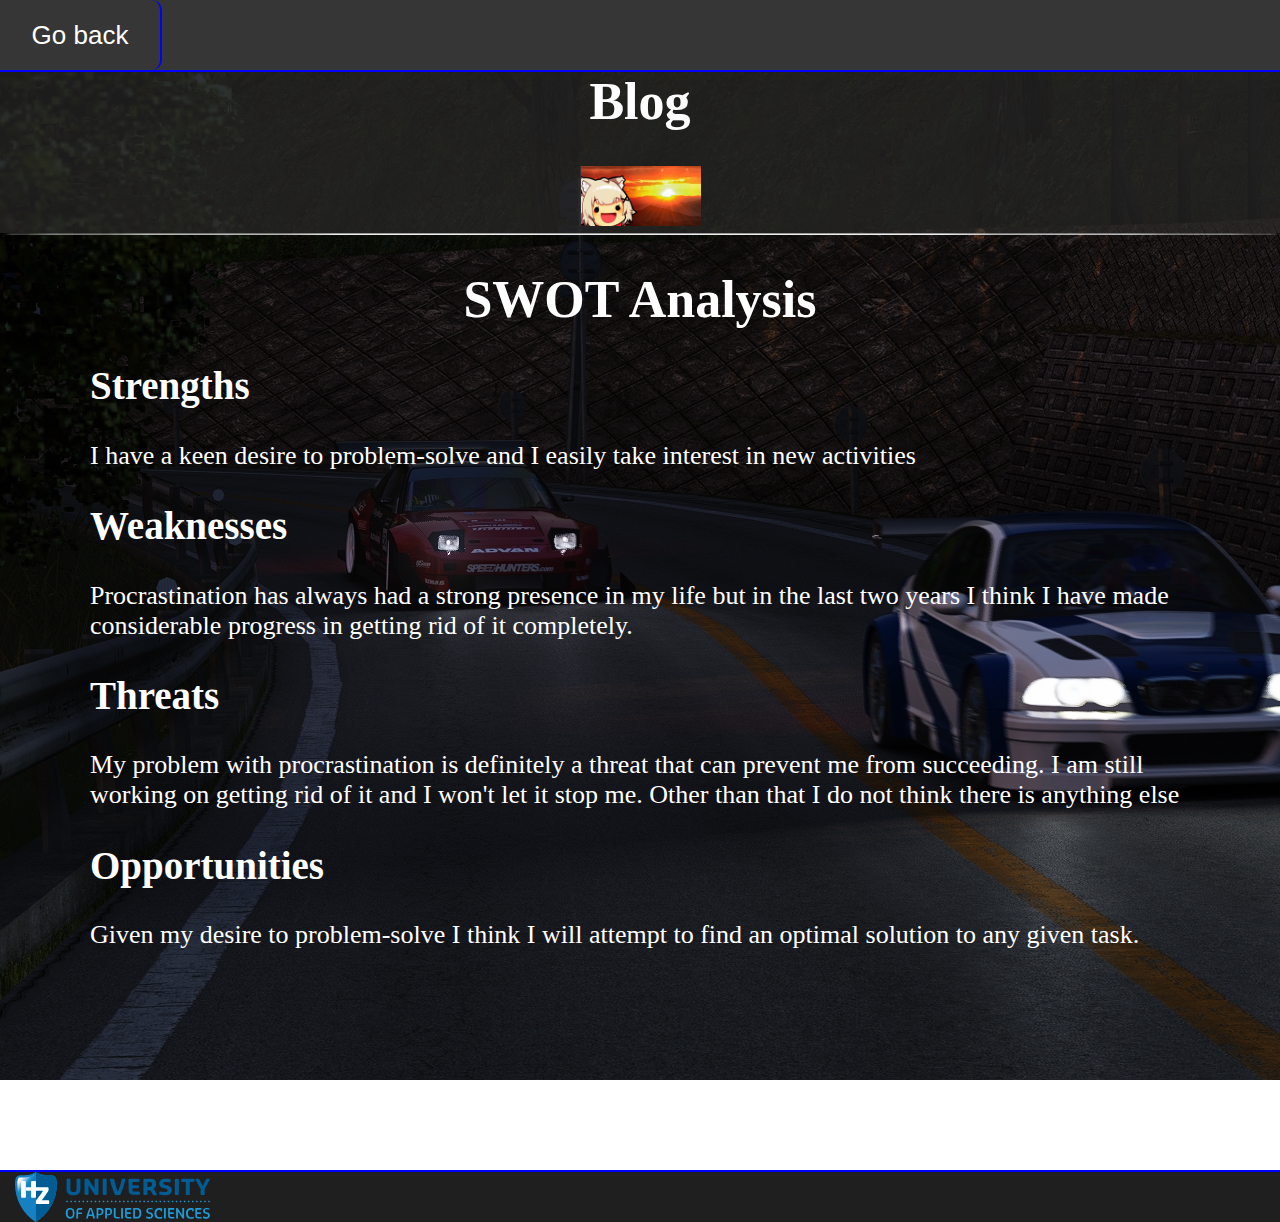
<file: blogs/swot.html>
<!DOCTYPE html>
<html lang="en">

<head>
    <meta charset="UTF-8">
    <meta name="viewport" content="width=device-width, initial-scale=1.0">
    <title>SWOT Analysis</title>
    <link rel="stylesheet" href="/style.css">
</head>

<body>
    <div class="navbar">
        <a href="/blog.html" id="navbar">Go back</a>
    </div>
    <header>
        <div>
            <div id="mg">
                <h1 id="header">Blog</h1>
                <img src="ren.png">
            </div>
    </header>
    <hr id="m">

    <div class="information">
        <div id="bloginfo">
            <h1 style="text-align:center">SWOT Analysis</h1>
            <article>
                <h2>Strengths</h2>
                <p>I have a keen desire to problem-solve and I easily take interest in new activities</p>

                <h2>Weaknesses</h2>
                <p>Procrastination has always had a strong presence in my life but in the last two years I think I have
                    made
                    considerable
                    progress in getting rid of it completely.</p>

                <h2>Threats</h2>
                <p>My problem with procrastination is definitely a threat that can prevent me from succeeding. I am
                    still
                    working on
                    getting rid of it and I won't let it stop me. Other than that I do not think there is anything else
                </p>


                <h2>Opportunities</h2>
                <p>Given my desire to problem-solve I think I will attempt to find an optimal solution to any given
                    task.
                </p>
            </article>
        </div>
    </div>

</body>
<footer>
    <img src="hz-logo.svg" id="hzlogo">
</footer>

</html>
</file>
<file: style.css>
body {
   background-image: url(img/m3.jpg);
   background-repeat: no-repeat;
   background-attachment: fixed;
   margin: 0;
   color: white;
   font-size: 26px;

}

/*navbar--------------------------*/
.navbar {
   position: sticky;
   display: flex;
   flex-direction: row;
   margin: 0;
   left: 0;
   height: 70px;
   width: 100%;
   background-color: rgb(55, 54, 54);
   border-bottom: 2px solid;
   border-color: blue;
}

#navbar {
   text-align: center;
   display: block;
   width: 120px;
   height: 50px;
   color: white;
   padding: 20px;
   padding-bottom: 0px;
   text-decoration: none;
   border-right: 2px solid;
   border-color: blue;
   margin-left: 0;
   border-radius: 10px;
   font-family: 'Gill Sans', 'Gill Sans MT', Calibri, 'Trebuchet MS', sans-serif;
   text-align: center;
   font-size: 26px;
   color: white;
}

header {
   background-color: rgba(51, 49, 49, 0.568);
   margin-top: 0px;

}

#header {
   margin-top: 0px;
}

#navbar:hover {
   opacity: 0.7
}

#navbar:active {
   opacity: 0.3
}

/*navbar-------------------------------<<*/

#mg {
   margin-top: 0px;
   text-align: center;
   display: block;
   color: white;
}

hr {
   border-radius: 50%;
   width: 260px;
   margin-bottom: 2px;
   margin: 0px;

}

/*image related stuff----------------------*/
#shroom {
   border-radius: 4px;
   border: 2px solid;
}

#bocc {
   border-radius: 4px;
   border: 2px solid;
   width: 300px;
}

#renpf {
   width: 45px;
}

/*image related stuff----------------------*/
#mmfg {
   text-align: center;
   margin-top: 0px;
   border-radius: 20px;
   display: block;
   height: 300px;
   width: 300px;

}

#list {
   text-align: left;
   color: white;
   font-size: 26px;
   margin-left: 50px;
}

#list1 {
   margin-top: 40px;
   width: 100%;
   display: flex;
   justify-content: space-around;
   gap: 4px;
}

#m {
   align-self: center;
   width: 99.9%;
   color: blue;
}

footer {

   position: sticky;
   display: flex;
   flex-direction: row;
   width: 100%;
   top: 1000px;
   border-top: 2px solid;
   background-color: rgb(31, 31, 31);
   border-color: blue;
   margin: 0;
   height: 50px;

   bottom: 0;

}

table {
   font-size: 20px;
   border: 1px solid;
   width: 90%;
   margin-top: auto;
   margin-left: auto;
   margin-right: auto;
}

td {
   border: 1px solid;
   border-color: rgb(55, 54, 54);
}

#dash {
   margin-left: 60px;
}

/*sidenav*/
.sidenav a {
   position: fixed;
   left: -198px;
   transition: 0.2s;
   padding: 15px;
   width: 200px;
   font-size: 20px;
   color: white;
   border-radius: 0 3px 35px 0;
}

.sidenav a:hover {
   left: 0;
}

#side1 {
   top: 600px;
   background-color: rgb(78, 78, 73);
}

#side2 {
   top: 550px;
   background-color: rgb(65, 65, 73);
}

#side3 {
   top: 500px;
   background-color: rgb(52, 52, 73);
}

#side4 {
   top: 450px;
   background-color: rgb(39, 39, 73);
}

#side5 {
   top: 400px;
   background-color: rgb(26, 26, 75);
}

#side6 {
   top: 350px;
   background-color: rgb(13, 13, 73);
}

.faqt {
   font-size: larger;
   font-weight: 900;
}

.faq {
   display: block;
   margin-left: 80px;
   margin-right: 80px;
}

#profileinfo {
   margin-top: 40px;
   width: 100%;
   display: flex;
   justify-content: space-around;
   gap: 4px;

}

#profilediv {
   margin-bottom: 40px;
}

#links {
   color: white;
   text-decoration: none;
}

#bl {
   margin-left: 80px;
}

#ind {

   width: 450px;
   text-align: left;
}

#line {
   width: 600px;

}

#personalinfo {

   width: 1000px;
   justify-content: space-around;
}

.information {
   height: 900px
}

details>summary {

   padding: 4px;
   background-color: rgba(51, 49, 49, 0.568);
   border-color: white;
   border-radius: 25px;
   box-shadow: 1px 1px 2px #bbbbbb;
   cursor: pointer;
   font-size: 30px;


}

details>p {

   background-color: rgba(51, 49, 49, 0.568);
   border-color: white;
   border-radius: 25px;
   padding: 4px;
   margin: 0;
   box-shadow: 1px 1px 2px #bbbbbb;
   margin-bottom: 5px;
   font-size: 30px;

}

#question {
   margin-bottom: 20px;

}

/* blog */

.bloglink {
   color: white;
   text-decoration: none;

}

#blogbox {
   height: 60px;
   background-color: rgba(51, 49, 49, 0.568);
   border-color: white;
   margin: 5px;
   border-radius: 25px;
   margin-top: 25px;
   border: 1px solid;
   box-shadow: 1px 1px 2px #bbbbbb;
}

#blogboxcontent {

   margin-left: 25px;
   font-size: 30px;

}

#b {
   margin: 15px;
   height: 100%;
   width: 100%;
}

#hzlogo {
   margin-left: 15px;

}

#bloginfo {

   margin-left: 90px;
   margin-right: 90px;
}

#blogbox:hover {
   opacity: 0.8;

}

#blogs {
   display: flex;
   margin-left: 90px;
   margin-right: 90px;
   flex-direction: column;
}
</file>
